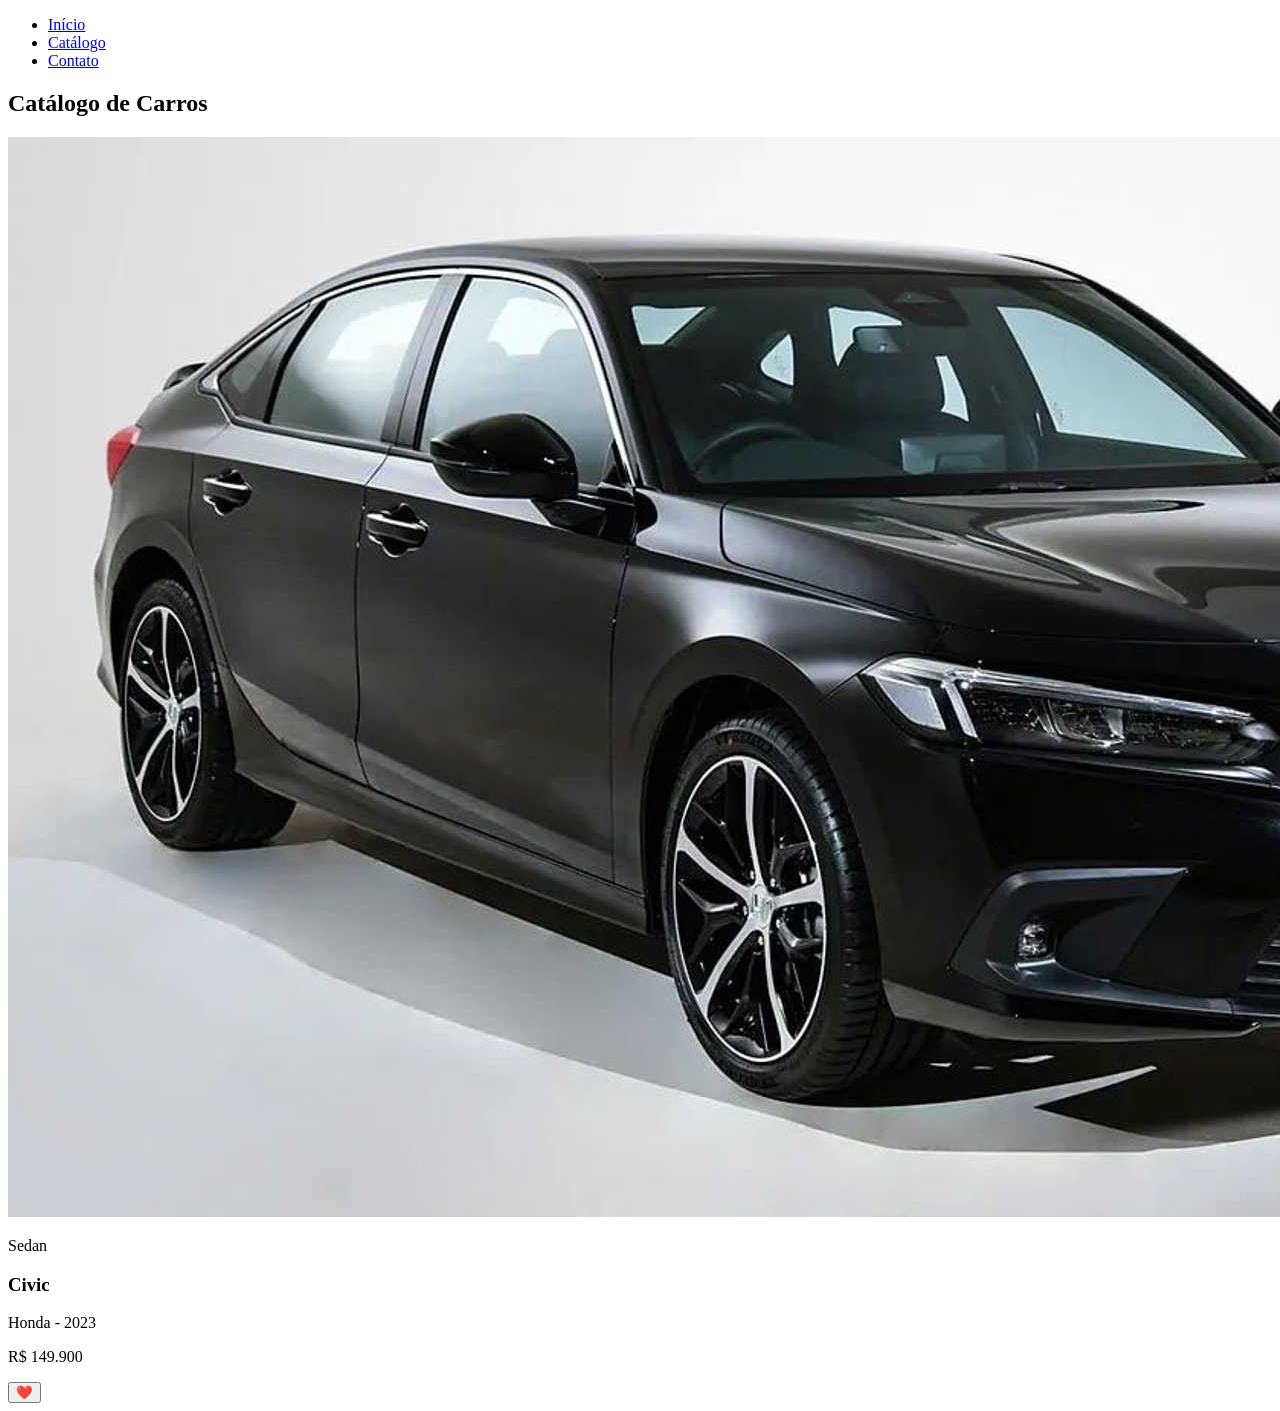
<file: exercicios/aula-01-html/gabarito.html>
<!DOCTYPE html>
<html lang="pt-BR">
<head>
  <meta charset="UTF-8">
  <meta name="viewport" content="width=device-width, initial-scale=1.0">
  <title>Gabarito - Aula 01 HTML</title>
</head>
<body>

  <header class="site-header">
    <nav class="nav" aria-label="Navegação principal">
      <ul class="nav__links" role="list">
        <li><a href="#apresentacao">Início</a></li>
        <li><a href="#catalogo">Catálogo</a></li>
        <li><a href="#contato">Contato</a></li>
      </ul>
    </nav>
  </header>

  <main>
    <section id="catalogo">
      <h2>Catálogo de Carros</h2>

      <article class="cartao">
        <img src="../../assets/imgs/civic.jpg" alt="Foto lateral de um Honda Civic branco modelo 2023" class="cartao__imagem">
        
        <div class="cartao__corpo">
          <p class="cartao__categoria">Sedan</p>
          <h3 class="cartao__nome">Civic</h3>
          <p class="cartao__marca">Honda - 2023</p>
          <p class="cartao__preco">R$ 149.900</p>
        </div>

        <div class="cartao__rodape">
          <button class="btn-favoritar" aria-label="Adicionar Civic aos favoritos">❤️</button>
        </div>
      </article>

    </section>
  </main>

</body>
</html>
</file>
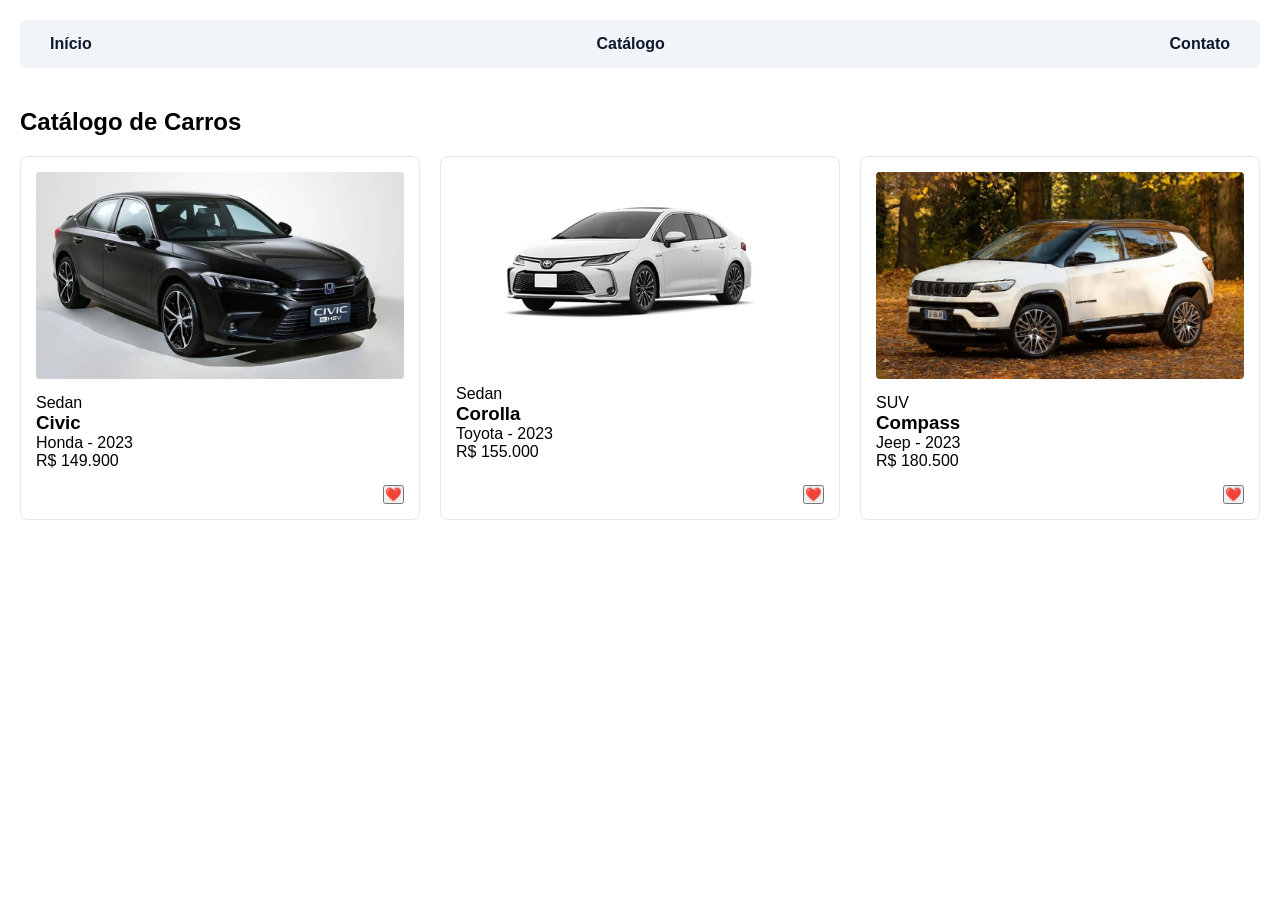
<file: exercicios/aula-02-css/gabarito.html>
<!DOCTYPE html>
<html lang="pt-BR">
<head>
  <meta charset="UTF-8">
  <meta name="viewport" content="width=device-width, initial-scale=1.0">
  <title>Gabarito - Aula 02 CSS e Layout</title>
  
  <style>
    /* =========================================
       GABARITO: RESOLUÇÕES DA AULA 02
       ========================================= */

    /* Reset básico para não interferir no layout */
    * {
      margin: 0;
      padding: 0;
      box-sizing: border-box;
    }
    
    body {
      font-family: 'Inter', sans-serif;
      padding: 20px;
    }

    /* -----------------------------------------
       Exercício 1: Alinhamento com Flexbox
       ----------------------------------------- */
    .nav__links {
      display: flex;
      justify-content: space-between;
      align-items: center;
      list-style: none; /* Remove as bolinhas da lista */
      background-color: #f1f5f9;
      padding: 15px 30px;
      border-radius: 8px;
    }

    .nav__links a {
      text-decoration: none;
      color: #0f172a;
      font-weight: 700;
    }

    /* -----------------------------------------
       Exercício 2: Catálogo com CSS Grid
       ----------------------------------------- */
    .catalogo-grid {
      display: grid;
      /* Cria colunas flexíveis que se adaptam ao tamanho da tela */
      grid-template-columns: repeat(auto-fit, minmax(250px, 1fr));
      gap: 20px; /* Respiro entre os cartões */
      margin-top: 20px;
    }

    /* Estilização base do cartão para melhor visualização */
    .cartao {
      border: 1px solid #e2e8f0;
      border-radius: 8px;
      padding: 15px;
      display: flex;
      flex-direction: column;
    }

    .cartao__imagem {
      width: 100%;
      height: auto;
      border-radius: 4px;
      margin-bottom: 15px;
    }
    
    .cartao__corpo {
      flex-grow: 1; /* Empurra o rodapé para baixo se os textos tiverem tamanhos diferentes */
    }

    .cartao__rodape {
      margin-top: 15px;
      text-align: right;
    }

    /* -----------------------------------------
       Exercício 3: Design Responsivo (Media Queries)
       ----------------------------------------- */
    @media (max-width: 768px) {
      .nav__links {
        /* Empilha os itens do menu em telas menores */
        flex-direction: column;
        gap: 15px; 
      }
      
      /* Nota: O CSS Grid (no Ex 2) já lida com a responsividade dos 
         cartões graças ao 'auto-fit' e 'minmax', não precisando de 
         alteração na media query! */
    }
  </style>
</head>
<body>

  <header class="site-header">
    <nav class="nav" aria-label="Navegação principal">
      <ul class="nav__links" role="list">
        <li><a href="#apresentacao">Início</a></li>
        <li><a href="#catalogo">Catálogo</a></li>
        <li><a href="#contato">Contato</a></li>
      </ul>
    </nav>
  </header>

  <main>
    <section id="catalogo" style="margin-top: 40px;">
      <h2>Catálogo de Carros</h2>

      <div class="catalogo-grid">
        
        <article class="cartao">
          <img src="../../assets/imgs/civic.jpg" alt="Foto lateral de um Honda Civic branco modelo 2023" class="cartao__imagem">
          
          <div class="cartao__corpo">
            <p class="cartao__categoria">Sedan</p>
            <h3 class="cartao__nome">Civic</h3>
            <p class="cartao__marca">Honda - 2023</p>
            <p class="cartao__preco">R$ 149.900</p>
          </div>

          <div class="cartao__rodape">
            <button class="btn-favoritar" aria-label="Adicionar Civic aos favoritos">❤️</button>
          </div>
        </article>

        <article class="cartao">
          <img src="../../assets/imgs/corolla.jpg" alt="Foto frontal de um Toyota Corolla prata" class="cartao__imagem">
          
          <div class="cartao__corpo">
            <p class="cartao__categoria">Sedan</p>
            <h3 class="cartao__nome">Corolla</h3>
            <p class="cartao__marca">Toyota - 2023</p>
            <p class="cartao__preco">R$ 155.000</p>
          </div>

          <div class="cartao__rodape">
            <button class="btn-favoritar" aria-label="Adicionar Corolla aos favoritos">❤️</button>
          </div>
        </article>

        <article class="cartao">
          <img src="../../assets/imgs/compass.jpg" alt="Jeep Compass preto em estrada de terra" class="cartao__imagem">
          
          <div class="cartao__corpo">
            <p class="cartao__categoria">SUV</p>
            <h3 class="cartao__nome">Compass</h3>
            <p class="cartao__marca">Jeep - 2023</p>
            <p class="cartao__preco">R$ 180.500</p>
          </div>

          <div class="cartao__rodape">
            <button class="btn-favoritar" aria-label="Adicionar Compass aos favoritos">❤️</button>
          </div>
        </article>

      </div> </section>
  </main>

</body>
</html>
</file>
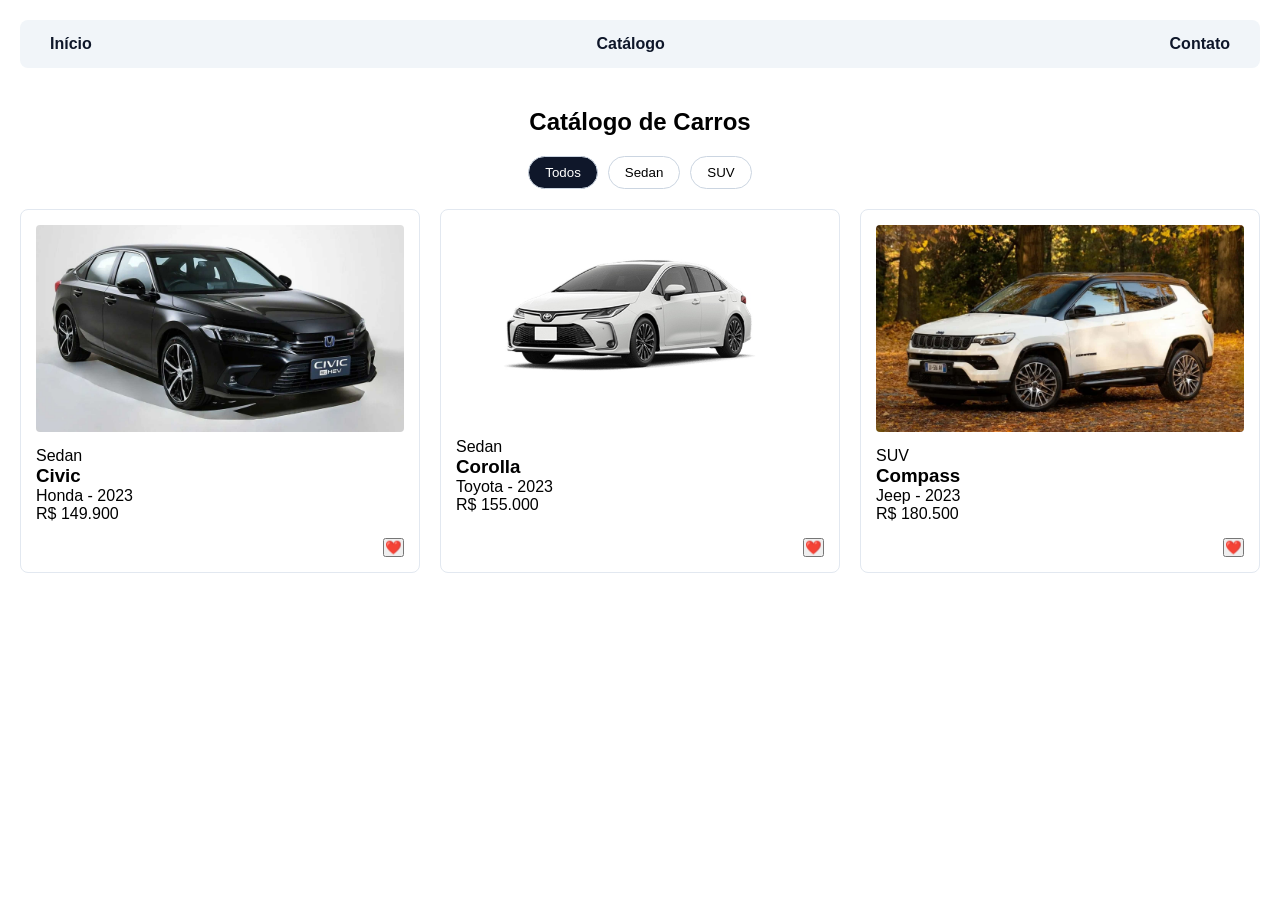
<file: exercicios/aula-03-js/gabarito.html>
<!DOCTYPE html>
<html lang="pt-BR">
<head>
  <meta charset="UTF-8">
  <meta name="viewport" content="width=device-width, initial-scale=1.0">
  <title>Gabarito - Aula 03 JavaScript e DOM</title>
  
  <style>
    /* CSS Base das aulas anteriores */
    * { margin: 0; padding: 0; box-sizing: border-box; }
    body { font-family: 'Inter', sans-serif; padding: 20px; }
    .nav__links { display: flex; justify-content: space-between; align-items: center; list-style: none; background-color: #f1f5f9; padding: 15px 30px; border-radius: 8px; }
    .nav__links a { text-decoration: none; color: #0f172a; font-weight: 700; }
    .catalogo-grid { display: grid; grid-template-columns: repeat(auto-fit, minmax(250px, 1fr)); gap: 20px; margin-top: 20px; }
    .cartao { border: 1px solid #e2e8f0; border-radius: 8px; padding: 15px; display: flex; flex-direction: column; }
    .cartao__imagem { width: 100%; height: auto; border-radius: 4px; margin-bottom: 15px; }
    .cartao__corpo { flex-grow: 1; }
    .cartao__rodape { margin-top: 15px; text-align: right; }
    
    /* =========================================
       NOVOS ESTILOS PARA A AULA 03 (FILTROS)
       ========================================= */
    .filtros {
      margin-top: 20px;
      display: flex;
      gap: 10px;
      justify-content: center;
    }

    .btn-filtro {
      padding: 8px 16px;
      border: 1px solid #cbd5e1;
      background-color: white;
      border-radius: 20px;
      cursor: pointer;
      font-weight: 500;
      transition: all 0.3s ease;
    }

    .btn-filtro:hover, .btn-filtro.ativo {
      background-color: #0f172a;
      color: white;
    }

    /* Classe crucial para o Exercício 3: Ocultar elementos via JS */
    .oculto {
      display: none !important;
    }
  </style>
</head>
<body>

  <header class="site-header">
    <nav class="nav" aria-label="Navegação principal">
      <ul class="nav__links" role="list">
        <li><a href="#apresentacao">Início</a></li>
        <li><a href="#catalogo">Catálogo</a></li>
        <li><a href="#contato">Contato</a></li>
      </ul>
    </nav>
  </header>

  <main>
    <section id="catalogo" style="margin-top: 40px;">
      <h2 style="text-align: center;">Catálogo de Carros</h2>

      <div class="filtros">
        <button class="btn-filtro ativo" data-filtro="todos">Todos</button>
        <button class="btn-filtro" data-filtro="sedan">Sedan</button>
        <button class="btn-filtro" data-filtro="suv">SUV</button>
      </div>

      <div class="catalogo-grid">
        
        <article class="cartao" data-categoria="sedan">
          <img src="../../assets/imgs/civic.jpg" alt="Honda Civic" class="cartao__imagem">
          <div class="cartao__corpo">
            <p class="cartao__categoria">Sedan</p>
            <h3 class="cartao__nome">Civic</h3>
            <p class="cartao__marca">Honda - 2023</p>
            <p class="cartao__preco">R$ 149.900</p>
          </div>
          <div class="cartao__rodape">
            <button class="btn-favoritar">❤️</button>
          </div>
        </article>

        <article class="cartao" data-categoria="sedan">
          <img src="../../assets/imgs/corolla.jpg" alt="Toyota Corolla" class="cartao__imagem">
          <div class="cartao__corpo">
            <p class="cartao__categoria">Sedan</p>
            <h3 class="cartao__nome">Corolla</h3>
            <p class="cartao__marca">Toyota - 2023</p>
            <p class="cartao__preco">R$ 155.000</p>
          </div>
          <div class="cartao__rodape">
            <button class="btn-favoritar">❤️</button>
          </div>
        </article>

        <article class="cartao" data-categoria="suv">
          <img src="../../assets/imgs/compass.jpg" alt="Jeep Compass" class="cartao__imagem">
          <div class="cartao__corpo">
            <p class="cartao__categoria">SUV</p>
            <h3 class="cartao__nome">Compass</h3>
            <p class="cartao__marca">Jeep - 2023</p>
            <p class="cartao__preco">R$ 180.500</p>
          </div>
          <div class="cartao__rodape">
            <button class="btn-favoritar">❤️</button>
          </div>
        </article>

      </div>
    </section>
  </main>

  <script>
    // Exercício 1: Selecionando Elementos do DOM
    const botoesFiltro = document.querySelectorAll('.btn-filtro');
    const cartoes = document.querySelectorAll('.cartao');

    // Exercício 2: Escutando Eventos de Clique
    botoesFiltro.forEach(botao => {
      botao.addEventListener('click', () => {
        
        // Remove a classe 'ativo' de todos os botões e adiciona no clicado
        botoesFiltro.forEach(btn => btn.classList.remove('ativo'));
        botao.classList.add('ativo');

        // Captura o valor que queremos filtrar a partir do data-attribute do botão
        const categoriaEscolhida = botao.getAttribute('data-filtro');

        // Exercício 3: Lógica do Filtro em Tempo Real
        cartoes.forEach(cartao => {
          const categoriaDoCartao = cartao.getAttribute('data-categoria');

          // Se escolheu "todos" ou se a categoria do cartão for igual à escolhida
          if (categoriaEscolhida === 'todos' || categoriaEscolhida === categoriaDoCartao) {
            cartao.classList.remove('oculto'); // Mostra o cartão
          } else {
            cartao.classList.add('oculto'); // Esconde o cartão
          }
        });
        
      });
    });
  </script>

</body>
</html>
</file>
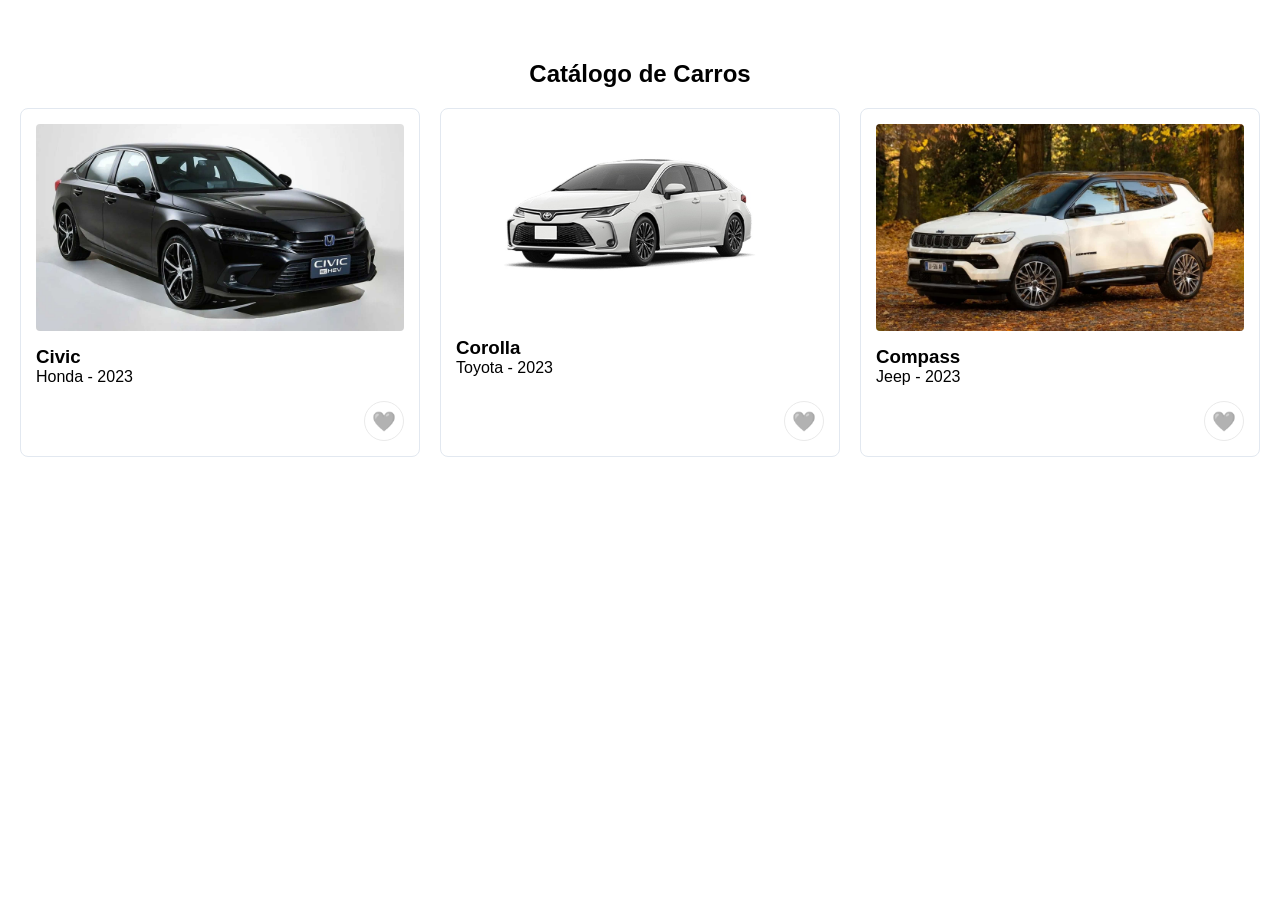
<file: exercicios/aula-04-localstorage/gabarito.html>
<!DOCTYPE html>
<html lang="pt-BR">
<head>
  <meta charset="UTF-8">
  <meta name="viewport" content="width=device-width, initial-scale=1.0">
  <title>Gabarito - Aula 04 LocalStorage</title>
  
  <style>
    /* CSS Base das aulas anteriores ocultado por brevidade, 
       assuma que o estilo de layout, grid e filtros continua aqui */
    * { margin: 0; padding: 0; box-sizing: border-box; }
    body { font-family: 'Inter', sans-serif; padding: 20px; }
    .catalogo-grid { display: grid; grid-template-columns: repeat(auto-fit, minmax(250px, 1fr)); gap: 20px; margin-top: 20px; }
    .cartao { border: 1px solid #e2e8f0; border-radius: 8px; padding: 15px; display: flex; flex-direction: column; }
    .cartao__imagem { width: 100%; height: auto; border-radius: 4px; margin-bottom: 15px; }
    .cartao__corpo { flex-grow: 1; }
    .cartao__rodape { margin-top: 15px; text-align: right; }
    
    /* =========================================
       NOVOS ESTILOS PARA A AULA 04 (FAVORITOS)
       ========================================= */
    .btn-favoritar {
      background: none;
      border: 1px solid #cbd5e1;
      border-radius: 50%;
      width: 40px;
      height: 40px;
      font-size: 1.2rem;
      cursor: pointer;
      transition: all 0.2s ease;
      /* Estado padrão: coração vazio (usaremos um emoji em P&B ou opacidade) */
      opacity: 0.5;
      filter: grayscale(100%);
    }

    /* Classe adicionada via JavaScript quando o carro é favoritado */
    .btn-favoritar.favoritado {
      opacity: 1;
      filter: grayscale(0%);
      border-color: #ef4444; /* Borda vermelha */
      background-color: #fef2f2; /* Fundo levemente vermelho */
      transform: scale(1.1); /* Dá um pequeno destaque no tamanho */
    }
  </style>
</head>
<body>

  <main>
    <section id="catalogo" style="margin-top: 40px;">
      <h2 style="text-align: center;">Catálogo de Carros</h2>

      <div class="catalogo-grid">
        
        <article class="cartao" data-categoria="sedan">
          <img src="../../assets/imgs/civic.jpg" alt="Honda Civic" class="cartao__imagem">
          <div class="cartao__corpo">
            <h3 class="cartao__nome">Civic</h3>
            <p class="cartao__marca">Honda - 2023</p>
          </div>
          <div class="cartao__rodape">
            <button class="btn-favoritar" data-id="carro-civic" aria-label="Favoritar Civic">❤️</button>
          </div>
        </article>

        <article class="cartao" data-categoria="sedan">
          <img src="../../assets/imgs/corolla.jpg" alt="Toyota Corolla" class="cartao__imagem">
          <div class="cartao__corpo">
            <h3 class="cartao__nome">Corolla</h3>
            <p class="cartao__marca">Toyota - 2023</p>
          </div>
          <div class="cartao__rodape">
            <button class="btn-favoritar" data-id="carro-corolla" aria-label="Favoritar Corolla">❤️</button>
          </div>
        </article>

        <article class="cartao" data-categoria="suv">
          <img src="../../assets/imgs/compass.jpg" alt="Jeep Compass" class="cartao__imagem">
          <div class="cartao__corpo">
            <h3 class="cartao__nome">Compass</h3>
            <p class="cartao__marca">Jeep - 2023</p>
          </div>
          <div class="cartao__rodape">
            <button class="btn-favoritar" data-id="carro-compass" aria-label="Favoritar Compass">❤️</button>
          </div>
        </article>

      </div>
    </section>
  </main>

  <script>
    // Seleciona todos os botões de favoritar
    const botoesFavoritar = document.querySelectorAll('.btn-favoritar');

    // EXERCÍCIO 1: Inicializando os Favoritos
    // Tenta buscar o texto no localStorage. Se existir, converte para array (JSON.parse).
    // Se retornar null, inicia um array vazio usando o operador || (ou).
    let favoritos = JSON.parse(localStorage.getItem('carrosFavoritos')) || [];

    // EXERCÍCIO 3: Atualizando a Interface
    function atualizarInterfaceFavoritos() {
      botoesFavoritar.forEach(botao => {
        const idCarro = botao.getAttribute('data-id');
        
        // Verifica se o ID deste botão está no array de favoritos
        if (favoritos.includes(idCarro)) {
          botao.classList.add('favoritado');
        } else {
          botao.classList.remove('favoritado');
        }
      });
    }

    // EXERCÍCIO 2: Lógica de Adicionar e Remover
    botoesFavoritar.forEach(botao => {
      botao.addEventListener('click', () => {
        const idCarro = botao.getAttribute('data-id');

        // Verifica a posição do carro no array (-1 significa que não encontrou)
        const index = favoritos.indexOf(idCarro);

        if (index === -1) {
          // Não está nos favoritos, então adicionamos
          favoritos.push(idCarro);
        } else {
          // Já está nos favoritos, então removemos (corta 1 item na posição 'index')
          favoritos.splice(index, 1);
        }

        // Salva o array atualizado no LocalStorage convertendo para texto (JSON.stringify)
        localStorage.setItem('carrosFavoritos', JSON.stringify(favoritos));

        // Atualiza a tela para refletir as mudanças imediatamente
        atualizarInterfaceFavoritos();
      });
    });

    // Chama a função logo que a página carrega para pintar os botões corretamente
    atualizarInterfaceFavoritos();
  </script>

</body>
</html>
</file>
